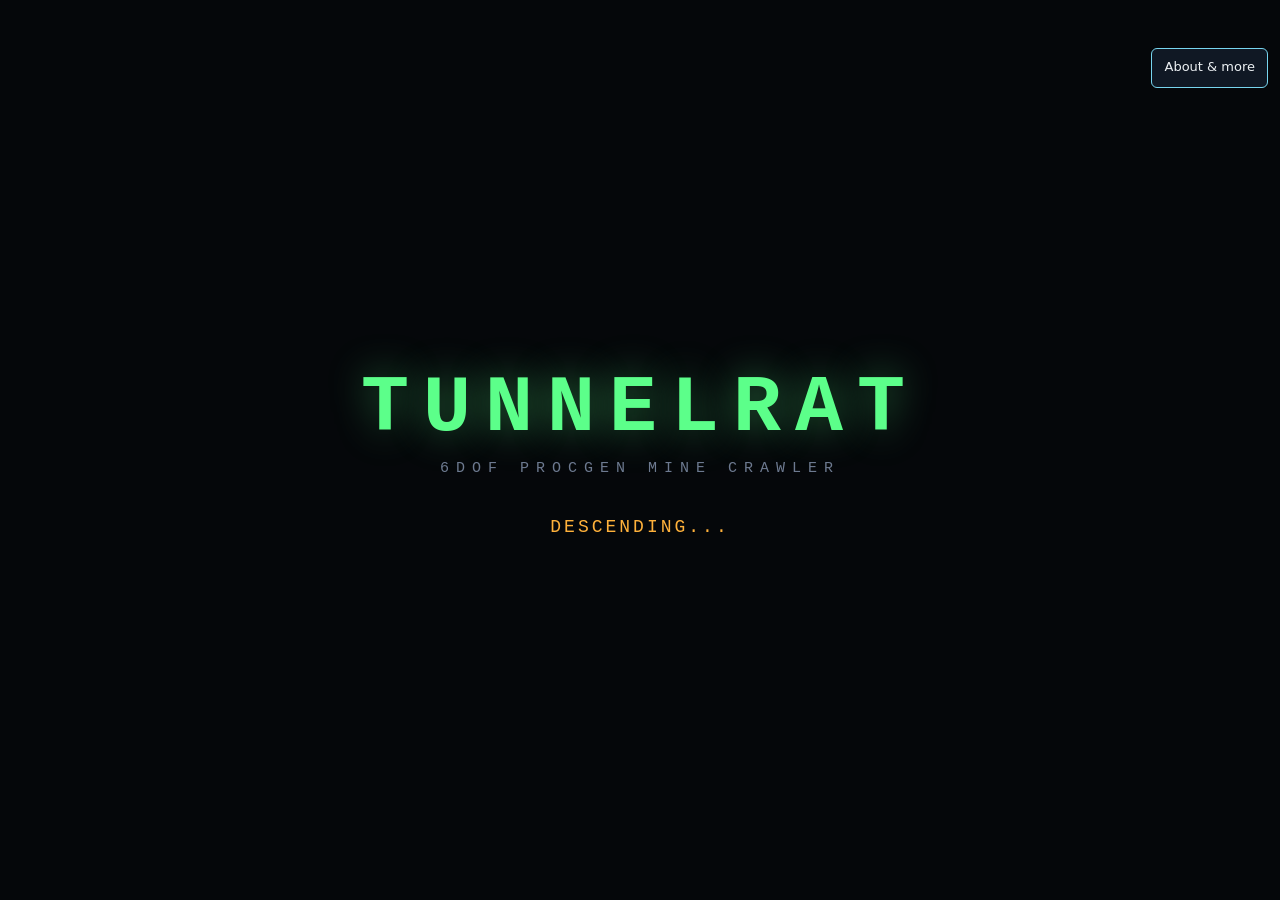
<file: index.html>
<!DOCTYPE html>
<html lang="en">
<head>
<link rel="stylesheet" href="tront-about-discovery.css">
<link rel="stylesheet" href="tront-about-shell.css">
<script src="tront-about-shell.js"></script>

<meta name="description" content="Procedurally generated six-degrees-of-freedom mine crawler in the spirit of Descent.">
<meta charset="UTF-8" />
<meta name="viewport" content="width=device-width, initial-scale=1.0" />
<title>TUNNELRAT</title>
<style>
  :root { --bg:#07090d; --accent:#5cff8a; --accent2:#ffb13b; --danger:#ff3b3b; --cyan:#39d0ff; }
  * { box-sizing:border-box; margin:0; padding:0; user-select:none; }
  body { background:var(--bg); color:#fff; font-family:'Courier New',monospace; overflow:hidden; }
  #app { position:fixed; inset:0; }
  canvas { display:block; }

  /* ---- Loading / title ---- */
  #loading { position:absolute; inset:0; z-index:30; display:flex; flex-direction:column;
    align-items:center; justify-content:center; background:#05070a; }
  #loading h1 { font-size:80px; letter-spacing:14px; color:var(--accent); font-weight:900;
    text-shadow:0 0 40px rgba(92,255,138,.45); }
  #loading .sub { color:#6d7a90; letter-spacing:7px; margin:6px 0 40px; font-size:15px; }
  #loading .status { color:var(--accent2); letter-spacing:3px; font-size:18px; animation:blink 1.1s infinite; }
  @keyframes blink { 50% { opacity:.35; } }

  /* ---- HUD (filled by src/hud.js) ---- */
  #hud { position:absolute; inset:0; z-index:5; pointer-events:none; display:none; }

  /* ---- Automap overlay canvas slot ---- */
  #mapNote { position:absolute; top:14px; right:16px; z-index:6; color:#5a6678; font-size:12px;
    letter-spacing:2px; pointer-events:none; }
</style>
<script type="importmap">
{
  "imports": {
    "three": "https://esm.sh/three@0.179.0",
    "three/addons/": "https://esm.sh/three@0.179.0/examples/jsm/"
  }
}
</script>
</head>
<body>
<div id="app" data-tront-discovery-game-surface></div>
<div id="hud"></div>
<div id="mapNote">TAB: MAP &nbsp; ~: CHEATS &nbsp; G: BUDDY &nbsp; V: CAM</div>
<div id="loading">
  <h1>TUNNELRAT</h1>
  <div class="sub">6DOF PROCGEN MINE CRAWLER</div>
  <div class="status" id="loadStatus">DESCENDING...</div>
</div>
<script type="module" src="src/main.js"></script>
<!-- tront-about:start -->
<details class="tront-about" id="trontAbout" style="--about-surface:#101824;--about-accent:#77d5ef">
    <summary>About &amp; more</summary>
    <section class="tront-discovery" data-tront-discovery data-current-game="tunnelrat" aria-labelledby="tront-about-title">
        <header class="tront-discovery__heading"><h2 id="tront-about-title">TUNNELRAT by Tront</h2><button type="button" data-tront-about-close>Close About</button></header>
        <div class="tront-discovery__about">
            <div class="tront-discovery__bio"><p>TUNNELRAT is a free six-degrees-of-freedom mine crawler in the spirit of Descent. Fly a ship through procedurally generated tunnels, roll, pitch and yaw with full freedom, and clear the mine. Every run generates a new tunnel network, so no two descents are the same.</p><p>It is a playable vertical slice in Three.js, one HTML file with no install, with a headless test harness that flies the ship through the generator on every change. Made by Tront (Trent Sterling).</p></div>
            <div class="tront-discovery__links"><h3>More from Tront</h3><ul class="tront-discovery__links-list"><li><a href="https://tront.xyz/buttloads2/">BUTTLOADS 2</a>: First-person digging prototype: excavate a backyard claim, sell ore, upgrade the cutter, reach the buried signal.</li><li><a href="https://tront.xyz/deadends/">DEAD ENDS</a>: Top-down co-op zombie escape: five chapters, four survivors, huge hordes, one red safehouse door.</li><li><a href="https://tront.xyz/breakmass/">BREAKMASS</a>: Voxel destruction sandbox: pick up a building and throw it through the one next door.</li></ul><p class="tront-discovery__hub"><a href="https://tront.xyz/games/">All games and tools</a> &middot; <a href="https://tront.xyz/blog/">Devlog</a> &middot; <a href="https://tront.xyz/discord/">Discord</a> &middot; <a href="https://github.com/TrentSterling/tunnelrat">Source on GitHub</a> &middot; <a href="https://tront.xyz/">tront.xyz</a></p></div>
        </div>
        <h3 class="tront-discovery__games-title">Games</h3>
        <div class="tront-discovery__grid" data-tront-discovery-cards></div>
        <noscript><p class="tront-discovery__hub"><a href="/craftmine/">CraftMine</a> &middot; <a href="/smear/">SMEAR</a> &middot; <a href="/games/">More games and tools</a></p></noscript>
    </section>
</details>
<script type="application/ld+json">{"@context": "https://schema.org", "@type": "VideoGame", "name": "TUNNELRAT", "alternateName": ["TUNNELRAT by Tront"], "url": "https://tront.xyz/tunnelrat/", "description": "Procedurally generated six-degrees-of-freedom mine crawler in the spirit of Descent.", "author": {"@type": "Person", "name": "Trent Sterling", "alternateName": "Tront", "url": "https://tront.xyz/"}, "publisher": {"@type": "Organization", "name": "Tront", "url": "https://tront.xyz/"}, "isAccessibleForFree": true, "offers": {"@type": "Offer", "price": "0", "priceCurrency": "USD"}, "applicationCategory": "GameApplication", "operatingSystem": "Web browser", "genre": "6DOF shooter", "playMode": "SinglePlayer", "gamePlatform": "Web browser", "image": "https://tront.xyz/tunnelrat/og-image.png"}</script>
<script src="tront-about-discovery.js"></script>
<!-- tront-about:end -->
</body>
</html>
</file>
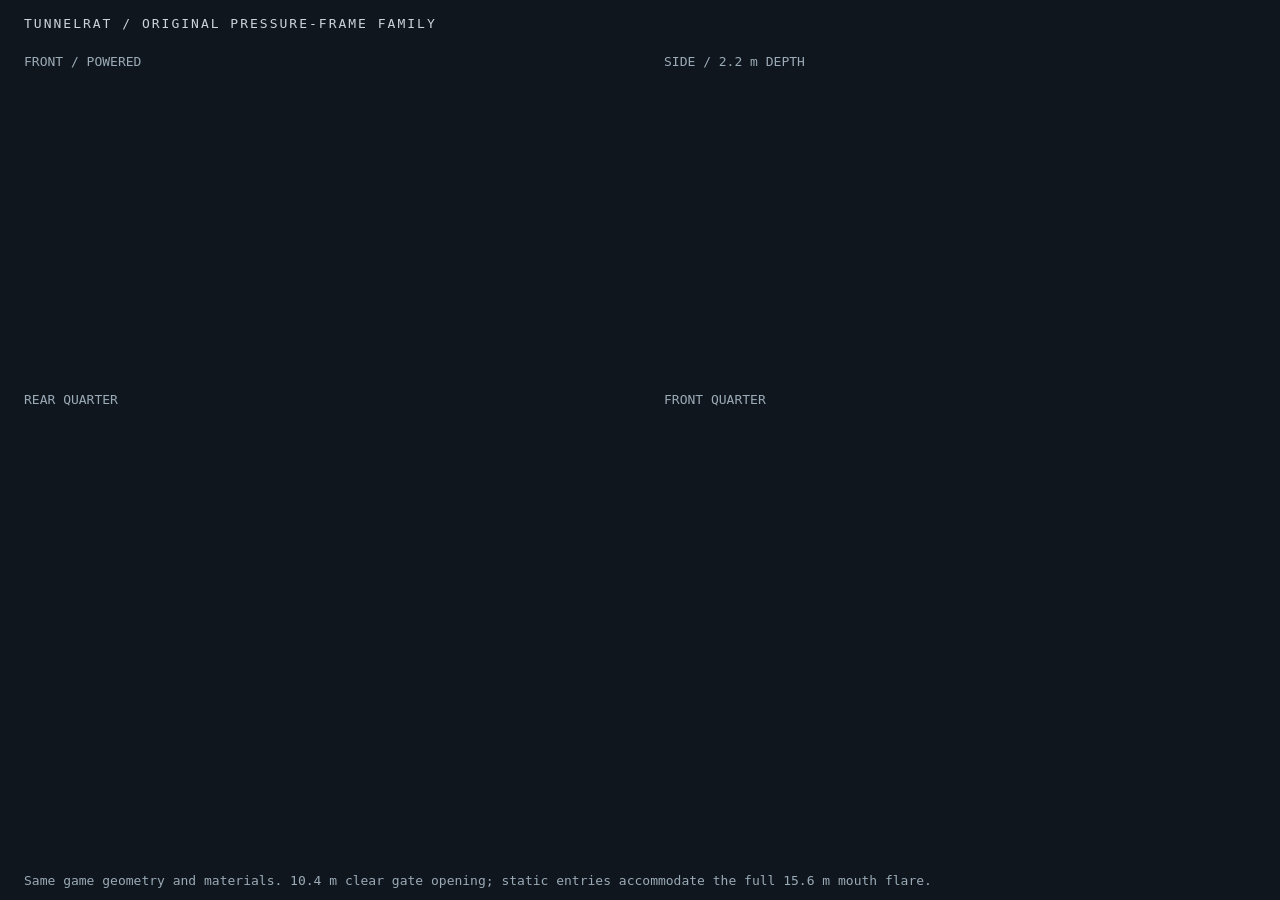
<file: tools/architecture-lab.html>
<!doctype html><meta charset="utf-8"><title>TUNNELRAT pressure-frame reference</title>
<style>body{margin:0;background:#10161d;color:#cad4da;font:13px monospace}canvas{display:block}header{position:absolute;top:16px;left:24px;letter-spacing:2px}label{position:absolute;color:#9aabb7}#a{top:54px;left:24px}#b{top:54px;left:664px}#c{top:392px;left:24px}#d{top:392px;left:664px}footer{position:absolute;bottom:12px;left:24px;color:#9aabb7}</style>
<header>TUNNELRAT / ORIGINAL PRESSURE-FRAME FAMILY</header><label id="a">FRONT / POWERED</label><label id="b">SIDE / 2.2 m DEPTH</label><label id="c">REAR QUARTER</label><label id="d">FRONT QUARTER</label><footer>Same game geometry and materials. 10.4 m clear gate opening; static entries accommodate the full 15.6 m mouth flare.</footer>
<script type="importmap">{"imports":{"three":"https://esm.sh/three@0.179.0"}}</script>
<script type="module">
import * as THREE from 'three';
import {buildSecurityFrame,buildEnergyField} from '../src/architecture-model.js';
import {frameSpec} from '../src/procgen/architecture-layout.js';
const renderer=new THREE.WebGLRenderer({antialias:true});renderer.setSize(1280,720);renderer.setPixelRatio(1);renderer.toneMapping=THREE.ACESFilmicToneMapping;document.body.append(renderer.domElement);
const scene=new THREE.Scene();scene.background=new THREE.Color(0x10161d);scene.add(new THREE.HemisphereLight(0xc6e3f5,0x4b3c2d,2));
for(const [pos,color,intensity] of [[[3,6,5],0xffffff,2.8],[[-4,2,-3],0x82b9df,2]]){const l=new THREE.DirectionalLight(color,intensity);l.position.set(...pos);scene.add(l);}
const group=buildSecurityFrame(frameSpec('gate',new THREE.Vector3(),new THREE.Vector3(0,0,1),5.2));scene.add(group);
const field=buildEnergyField(5.2,0xff3030);scene.add(field);
const views=[[0,0,30],[30,0,0],[-15,9,-22],[15,9,22]];
function render(){renderer.setScissorTest(true);for(let i=0;i<4;i++){const camera=new THREE.OrthographicCamera(-15.15,15.15,8,-8,.1,80);camera.position.set(...views[i]);camera.lookAt(0,0,0);renderer.setViewport(i%2*640,i<2?360:22,640,338);renderer.setScissor(i%2*640,i<2?360:22,640,338);renderer.render(scene,camera);}}
render();window.LAB={group,render,ready:true,setOpenFraction:t=>{group.userData.setOpenFraction(t,field);render();}};
</script>
</file>
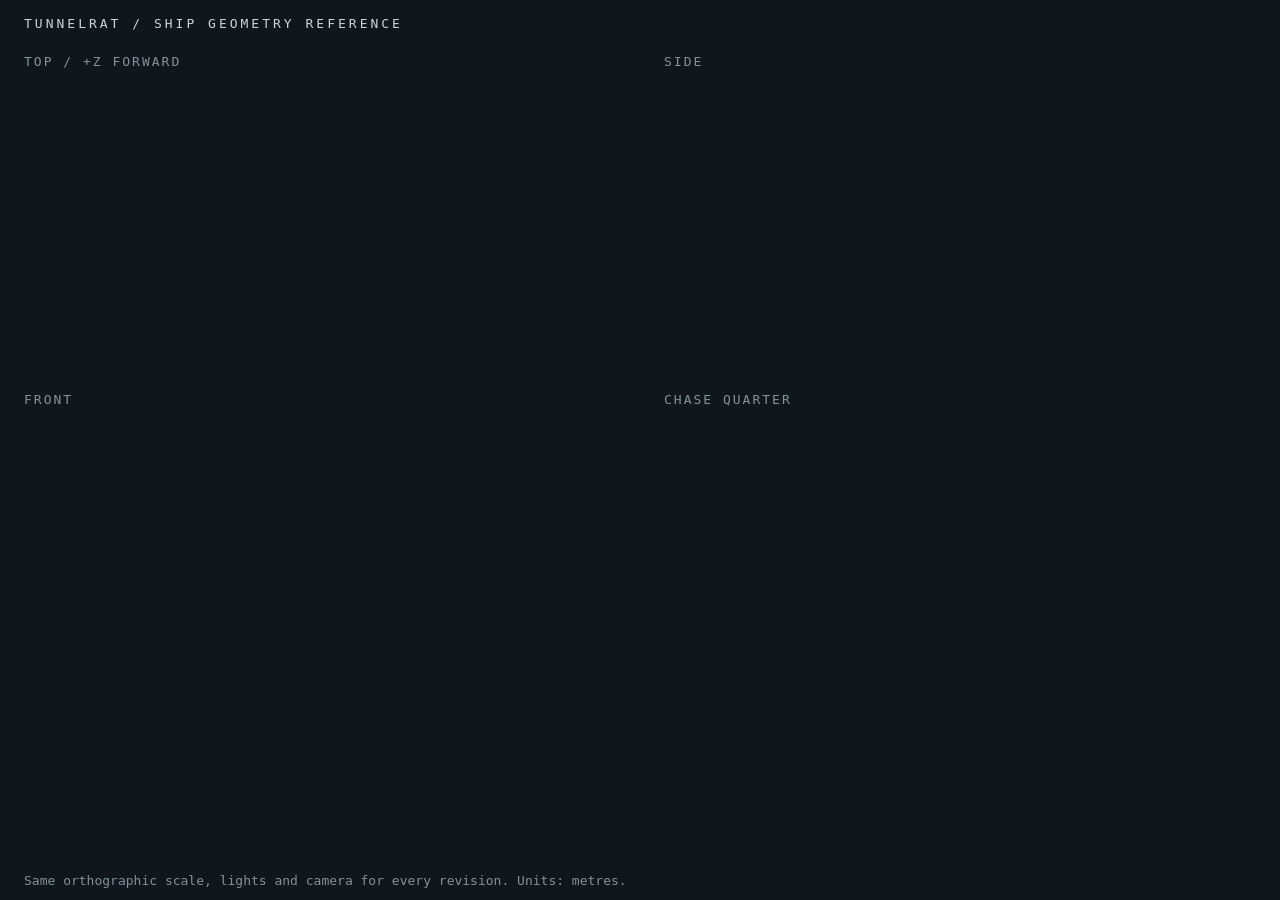
<file: tools/ship-lab.html>
<!doctype html><meta charset="utf-8"><title>TUNNELRAT ship reference</title>
<style>body{margin:0;background:#10161d;color:#cad4da;font:13px monospace}canvas{display:block}header{position:absolute;top:16px;left:24px;letter-spacing:3px}label{position:absolute;color:#82929c;letter-spacing:2px}#a{top:54px;left:24px}#b{top:54px;left:664px}#c{top:392px;left:24px}#d{top:392px;left:664px}footer{position:absolute;bottom:12px;left:24px;color:#82929c}</style>
<header>TUNNELRAT / SHIP GEOMETRY REFERENCE</header><label id="a">TOP / +Z FORWARD</label><label id="b">SIDE</label><label id="c">FRONT</label><label id="d">CHASE QUARTER</label><footer>Same orthographic scale, lights and camera for every revision. Units: metres.</footer>
<script type="importmap">{"imports":{"three":"https://esm.sh/three@0.179.0"}}</script>
<script type="module">
import * as THREE from 'three';
import {buildRobot} from '../src/robots.js';
import {makeRng} from '../src/util/rng.js';
const renderer=new THREE.WebGLRenderer({antialias:true});renderer.setSize(1280,720);renderer.setPixelRatio(1);renderer.toneMapping=THREE.ACESFilmicToneMapping;document.body.append(renderer.domElement);
const scene=new THREE.Scene();scene.background=new THREE.Color(0x10161d);
scene.add(new THREE.HemisphereLight(0xc6e3f5,0x4b3c2d,2.0));
for(const [pos,color,intensity] of [[[3,6,5],0xffffff,2.8],[[-4,2,-3],0x82b9df,2]]){const l=new THREE.DirectionalLight(color,intensity);l.position.set(...pos);scene.add(l);}
const {group,refs}=buildRobot('ship',makeRng(1337 ^ 0x5451));scene.add(group);group.updateMatrixWorld(true);
let triangles=0,meshes=0,maxRadius=0;const bounds=new THREE.Box3(),p=new THREE.Vector3();
group.traverse(o=>{if(!o.isMesh)return;meshes++;triangles+=(o.geometry.index?.count||o.geometry.attributes.position.count)/3;const a=o.geometry.attributes.position;for(let i=0;i<a.count;i++){p.fromBufferAttribute(a,i).applyMatrix4(o.matrixWorld);maxRadius=Math.max(maxRadius,p.length());bounds.expandByPoint(p);}});
const report={triangles,meshes,maxRadius,bounds:{min:bounds.min.toArray(),max:bounds.max.toArray(),size:bounds.getSize(new THREE.Vector3()).toArray()}};
const views=[{pos:[0,6,0],up:[0,0,1]},{pos:[6,0,0],up:[0,1,0]},{pos:[0,0,6],up:[0,1,0]},{pos:[3.6,2.3,-5],up:[0,1,0]}];
function render(){renderer.setScissorTest(true);for(let i=0;i<4;i++){const camera=new THREE.OrthographicCamera(-4.1657,4.1657,2.2,-2.2,0.1,40);camera.position.set(...views[i].pos);camera.up.set(...views[i].up);camera.lookAt(0,0,0);renderer.setViewport(i%2*640,i<2?360:22,640,338);renderer.setScissor(i%2*640,i<2?360:22,640,338);renderer.render(scene,camera);}}
render();window.LAB={report,group,refs,render,ready:true};
</script>
</file>
<file: tront-about-discovery.css>
.tront-discovery {
    --td-surface: var(--item-bg, var(--te-panel-fill, #171c25));
    --td-border: var(--border-color, var(--te-line, #56606f));
    --td-text: var(--text-color, var(--te-ink, #f5f7fa));
    --td-muted: var(--text-muted, var(--te-muted, #cad3e0));
    --td-purple: var(--accent-purple, var(--te-accent, #a855f7));
    --td-teal: var(--accent-teal, var(--te-accent, #2ee6d7));
    --td-red: var(--status-dnd, var(--te-red, #f23f43));
    --td-green: var(--status-online, var(--te-green, #23a55a));
    box-sizing: border-box;
    width: min(88ch, 100%);
    margin: 1.5rem auto 0;
    padding: clamp(1rem, 2.5vw, 1.5rem);
    border: 1px solid var(--td-border);
    border-top: 2px solid var(--td-purple);
    border-radius: 12px;
    background: var(--td-surface);
    color: var(--td-text);
    text-align: left;
    font: inherit;
}
.tront-discovery *,
.tront-discovery *::before,
.tront-discovery *::after { box-sizing: border-box; }
.tront-discovery__heading { margin: 0 0 1rem; }
.tront-discovery__heading h2 {
    margin: 0;
    color: var(--td-text);
    font-family: inherit;
    font-size: clamp(1.25rem, 2.5vw, 1.6rem);
    font-weight: 700;
    line-height: 1.2;
}
.tront-discovery__about {
    display: grid;
    grid-template-columns: minmax(0, 1.3fr) minmax(13rem, .7fr);
    gap: clamp(1rem, 3vw, 2rem);
    margin: 0 0 1.15rem;
    padding: 0 0 1.2rem;
    border-bottom: 1px solid var(--td-border);
}
.tront-discovery__bio {
    color: var(--td-muted);
    font-size: .9rem;
    line-height: 1.65;
}
.tront-discovery__bio p { margin: 0 0 .75rem; }
.tront-discovery__bio p:last-child { margin-bottom: 0; }
.tront-discovery__links {
    padding-left: 1.2rem;
    border-left: 1px solid var(--td-border);
}
.tront-discovery__links h3,
.tront-discovery__games-title {
    margin: 0 0 .6rem;
    color: var(--td-text);
    font-family: inherit;
    font-size: 1rem;
    font-weight: 700;
    line-height: 1.35;
    text-align: left;
}
.tront-discovery__links-list {
    display: grid;
    gap: .35rem;
    margin: 0 0 .75rem;
    padding: 0;
    list-style: none;
    color: var(--td-muted);
    font-size: .82rem;
    line-height: 1.5;
}
.tront-discovery__links-list a,
.tront-discovery__hub a {
    color: var(--td-teal);
    text-decoration-thickness: .07em;
    text-underline-offset: .16em;
    word-break: normal;
    overflow-wrap: anywhere;
}
.tront-discovery__hub {
    margin: 0;
    color: var(--td-muted);
    font-size: .78rem;
    line-height: 1.6;
}
.tront-discovery__games-title { margin-bottom: .75rem; }
.tront-discovery__grid {
    display: grid;
    grid-template-columns: repeat(4, minmax(0, 1fr));
    gap: .8rem;
    align-items: stretch;
}
.tront-discovery__card {
    --td-card-accent: var(--td-teal);
    min-width: 0;
    overflow: hidden;
    border: 1px solid var(--td-border);
    border-top: 2px solid var(--td-card-accent);
    border-radius: 9px;
    background: var(--td-surface);
    color: var(--td-text);
    text-align: left;
}
.tront-discovery__card[data-tront-discovery-game="craftmine"] { --td-card-accent: var(--td-green); }
.tront-discovery__card[data-tront-discovery-game="smear"] { --td-card-accent: var(--td-red); }
.tront-discovery__card[data-tront-discovery-game="inkride"],
.tront-discovery__card[data-tront-discovery-game="tinytreads"],
.tront-discovery__card[data-tront-discovery-game="tinyrise"] { --td-card-accent: var(--td-green); }
.tront-discovery__card:focus-within {
    border-color: var(--td-teal);
    outline: 3px solid var(--td-teal);
    outline-offset: 3px;
}
.tront-discovery__media {
    position: relative;
    overflow: hidden;
    aspect-ratio: 16 / 9;
    background: var(--bg-color, #0d0f14);
}
.tront-discovery__image-link { display: block; width: 100%; height: 100%; }
.tront-discovery__poster {
    display: block;
    width: 100%;
    height: 100%;
    object-fit: cover;
}
.tront-discovery [data-tront-discovery-video] {
    position: absolute;
    z-index: 1;
    inset: 0;
    width: 100%;
    height: 100%;
    border: 0;
    background: #0d0f14;
    object-fit: cover;
    pointer-events: none;
}
.tront-discovery__image-link:focus-visible,
.tront-discovery__title a:focus-visible {
    outline: 3px solid var(--td-teal);
    outline-offset: 3px;
}
.tront-discovery [hidden] { display: none !important; }
.tront-discovery__content { padding: .75rem .8rem .85rem; }
.tront-discovery__title {
    margin: 0;
    color: var(--td-text);
    font-family: inherit;
    font-size: 1rem;
    font-weight: 700;
    line-height: 1.35;
}
.tront-discovery__title a {
    color: var(--td-teal);
    text-decoration-thickness: .08em;
    text-underline-offset: .18em;
}
.tront-discovery__description {
    margin: .45rem 0;
    color: var(--td-muted);
    font-size: .82rem;
    line-height: 1.5;
}
.tront-discovery--lightweight .tront-discovery__grid { gap: .5rem; }
.tront-discovery--lightweight .tront-discovery__media { aspect-ratio: 2 / 1; }
.tront-discovery--lightweight .tront-discovery__content { padding: .5rem .6rem .6rem; }
.tront-discovery--lightweight .tront-discovery__description { display: none; }
@media (max-width: 760px) {
    .tront-discovery__about { grid-template-columns: minmax(0, 1fr); gap: .8rem; }
    .tront-discovery__links { padding: .8rem 0 0; border-left: 0; border-top: 1px solid var(--td-border); }
    .tront-discovery__grid { grid-template-columns: repeat(2, minmax(0, 1fr)); }
}
@media (max-width: 520px) {
    .tront-discovery { padding: 1rem; }
    .tront-discovery__grid { grid-template-columns: minmax(0, 1fr); gap: .7rem; }
    .tront-discovery__content { padding: .7rem .75rem .8rem; }
}
@media (prefers-reduced-motion: reduce) {
    .tront-discovery *,
    .tront-discovery *::before,
    .tront-discovery *::after { scroll-behavior: auto !important; transition-duration: .01ms !important; }
}
</file>
<file: tront-about-shell.css>
#trontAbout.tront-about {
    position: fixed; left: 12px; top: calc(var(--about-view-height, 100dvh) - 12px);
    bottom: auto; transform: translateY(-100%); z-index: 2147483000;
    color: #edf1f4; text-align: left; font: 13px/1.5 system-ui, sans-serif;
    max-width: calc(var(--about-view-width, 100vw) - 24px); user-select: text;
}
#trontAbout > summary {
    display: inline-block; cursor: pointer; list-style: none;
    padding: 8px 12px; min-height: 40px; box-sizing: border-box;
    background: var(--about-surface, #171c25); color: #edf1f4;
    border: 1px solid var(--about-accent, #9bbdff); border-radius: 6px;
    font: inherit; user-select: none;
}
#trontAbout > summary::-webkit-details-marker { display: none; }
#trontAbout > summary:focus-visible, #trontAbout button:focus-visible {
    outline: 3px solid var(--about-accent, #9bbdff); outline-offset: 3px;
}
#trontAbout > .tront-discovery {
    --td-surface: var(--about-surface, #171c25); --td-border: #59636c;
    --td-text: #edf1f4; --td-muted: #c9d1d8;
    --td-purple: var(--about-accent, #9bbdff); --td-teal: var(--about-accent, #9bbdff);
    width: min(740px, calc(var(--about-view-width, 100vw) - 24px));
    max-height: min(calc(var(--about-view-height, 100dvh) * .7), 650px); overflow: auto; overscroll-behavior: contain;
    margin: 8px 0 0; box-shadow: 0 12px 40px #0009; touch-action: pan-y;
}
#trontAbout .tront-discovery__heading { display: flex; align-items: start; gap: 16px; justify-content: space-between; }
#trontAbout [data-tront-about-close] {
    flex: none; cursor: pointer; font: inherit; color: var(--td-text);
    background: transparent; border: 1px solid var(--td-border); border-radius: 5px;
    padding: 7px 10px; min-height: 40px;
}
#trontAbout .tront-discovery__about { grid-template-columns: minmax(0, 1fr); gap: 1rem; }
#trontAbout .tront-discovery__links { padding: 0; border: 0; }
#trontAbout .tront-discovery__links-list { list-style: none; }
#trontAbout .tront-discovery__heading h2 { font-size: 1.2rem; }
#trontAbout:has([data-current-game="vibespace"]) { top: 12px; bottom: auto; transform: none; }
@media (max-height: 640px) {
    #trontAbout.tront-about { top: 12px; bottom: auto; transform: none; left: auto; right: calc(12px + var(--about-view-right, 0px)); }
    #trontAbout > .tront-discovery { max-height: calc(var(--about-view-height, 100dvh) - 80px); }
}

/* Keep the collapsed disclosure clear of this game's original HUD. */
#trontAbout.tront-about { top: 48px; left: auto; right: calc(12px + var(--about-view-right, 0px)); transform: none; }
#trontAbout > .tront-discovery { max-height: min(calc(var(--about-view-height, 100dvh) * .7), calc(var(--about-view-height, 100dvh) - 108px)); }
</file>
